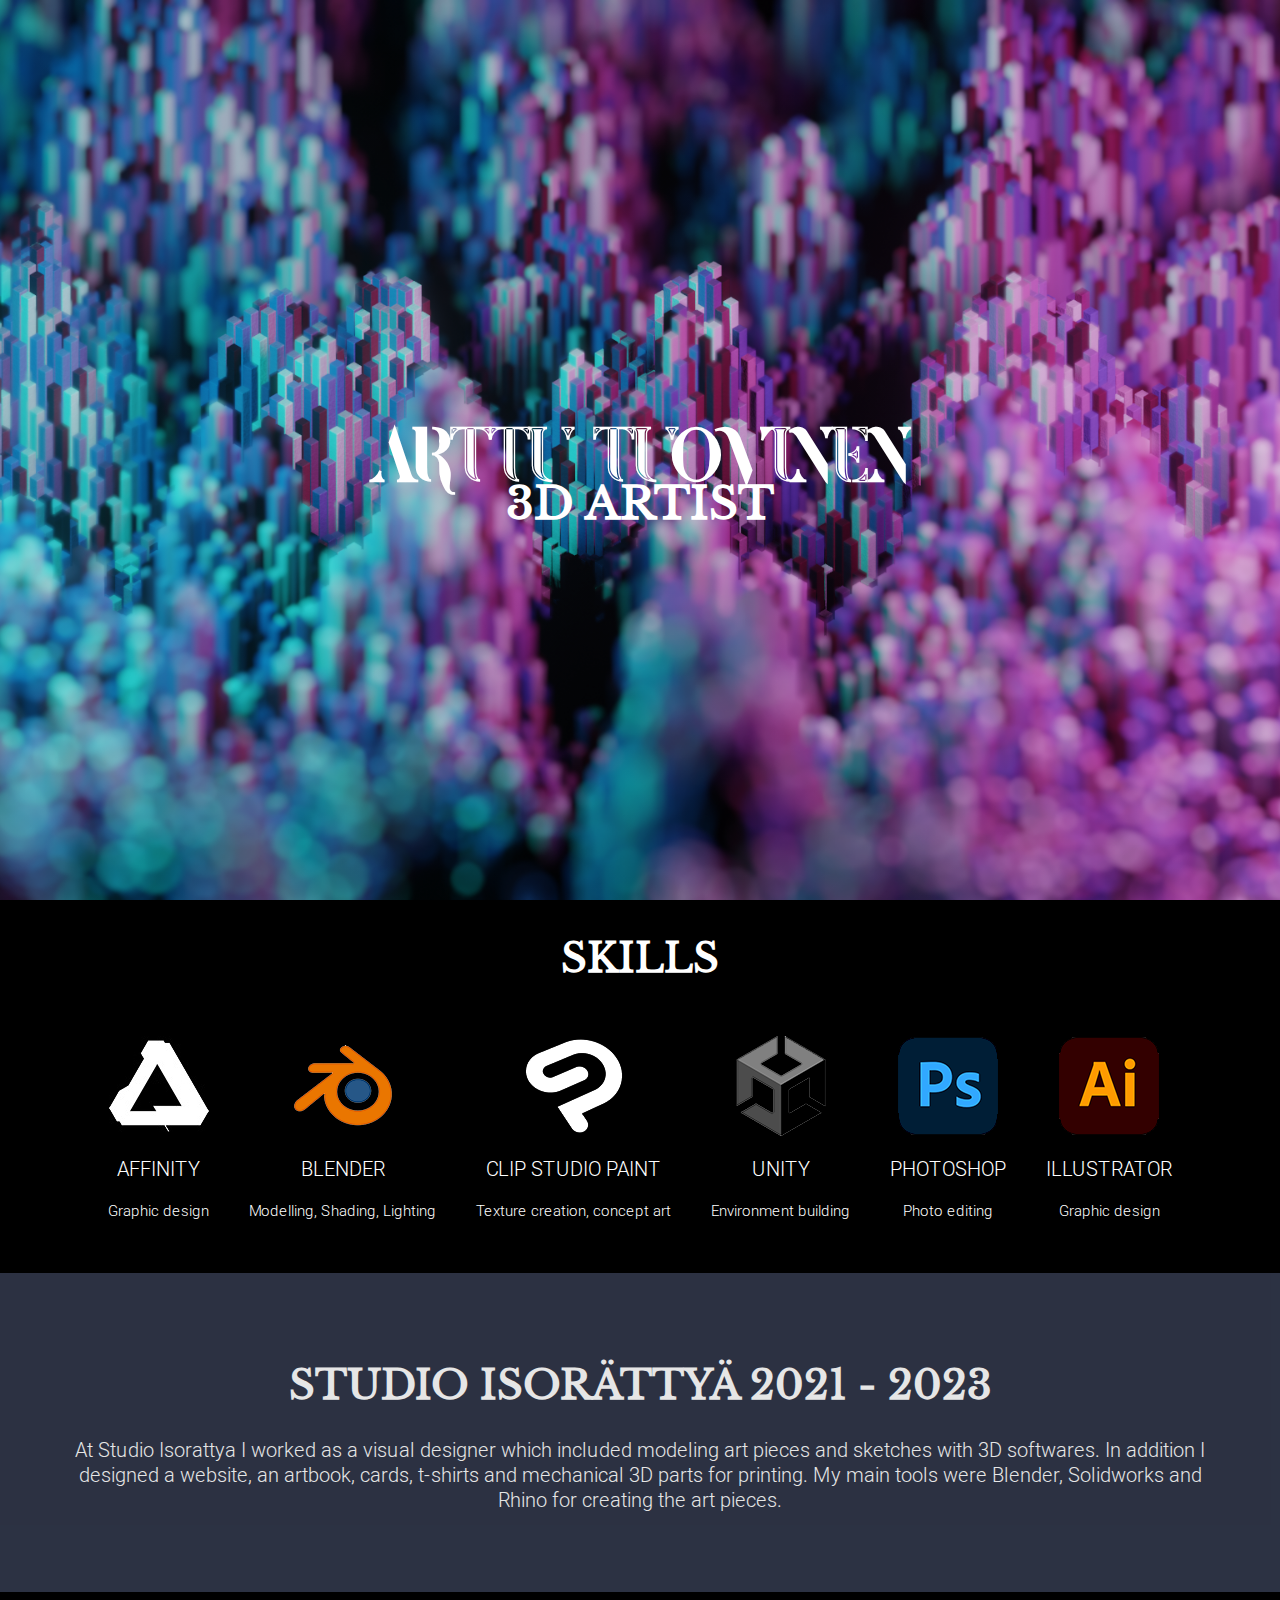
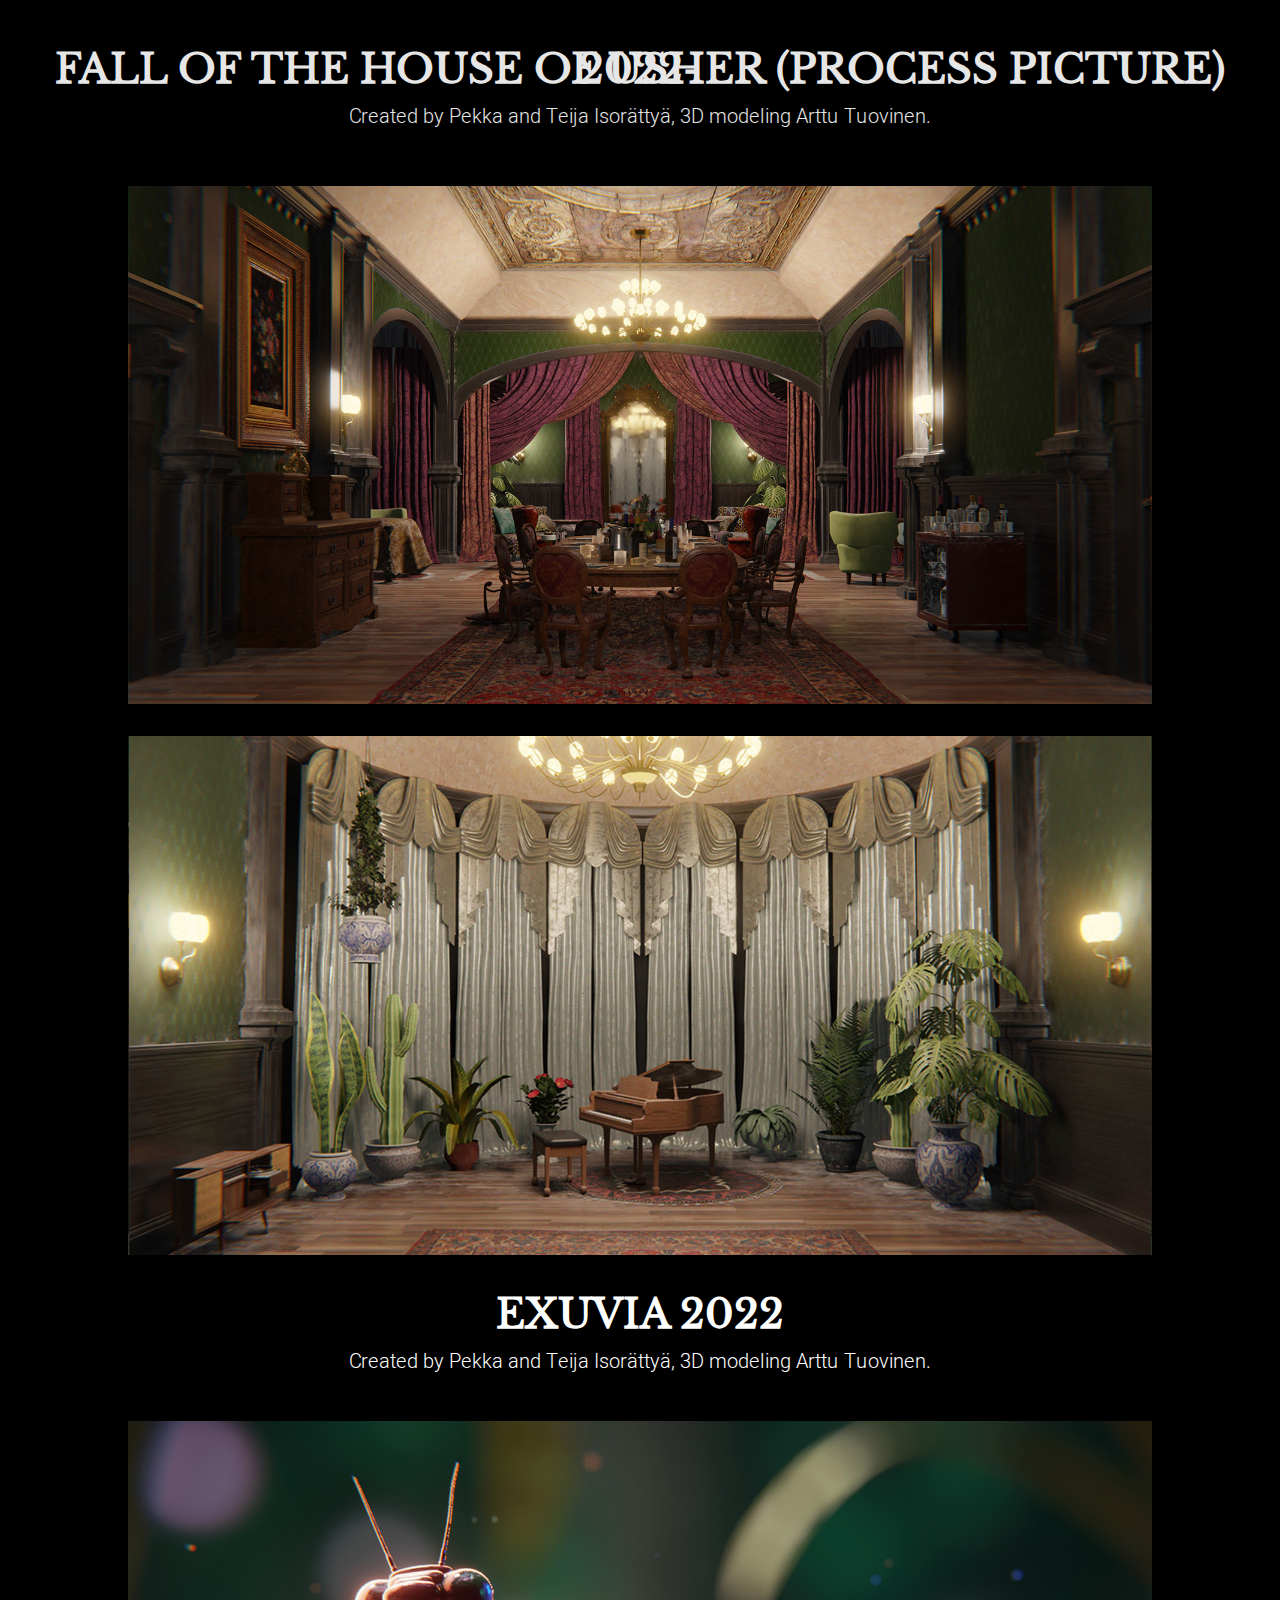
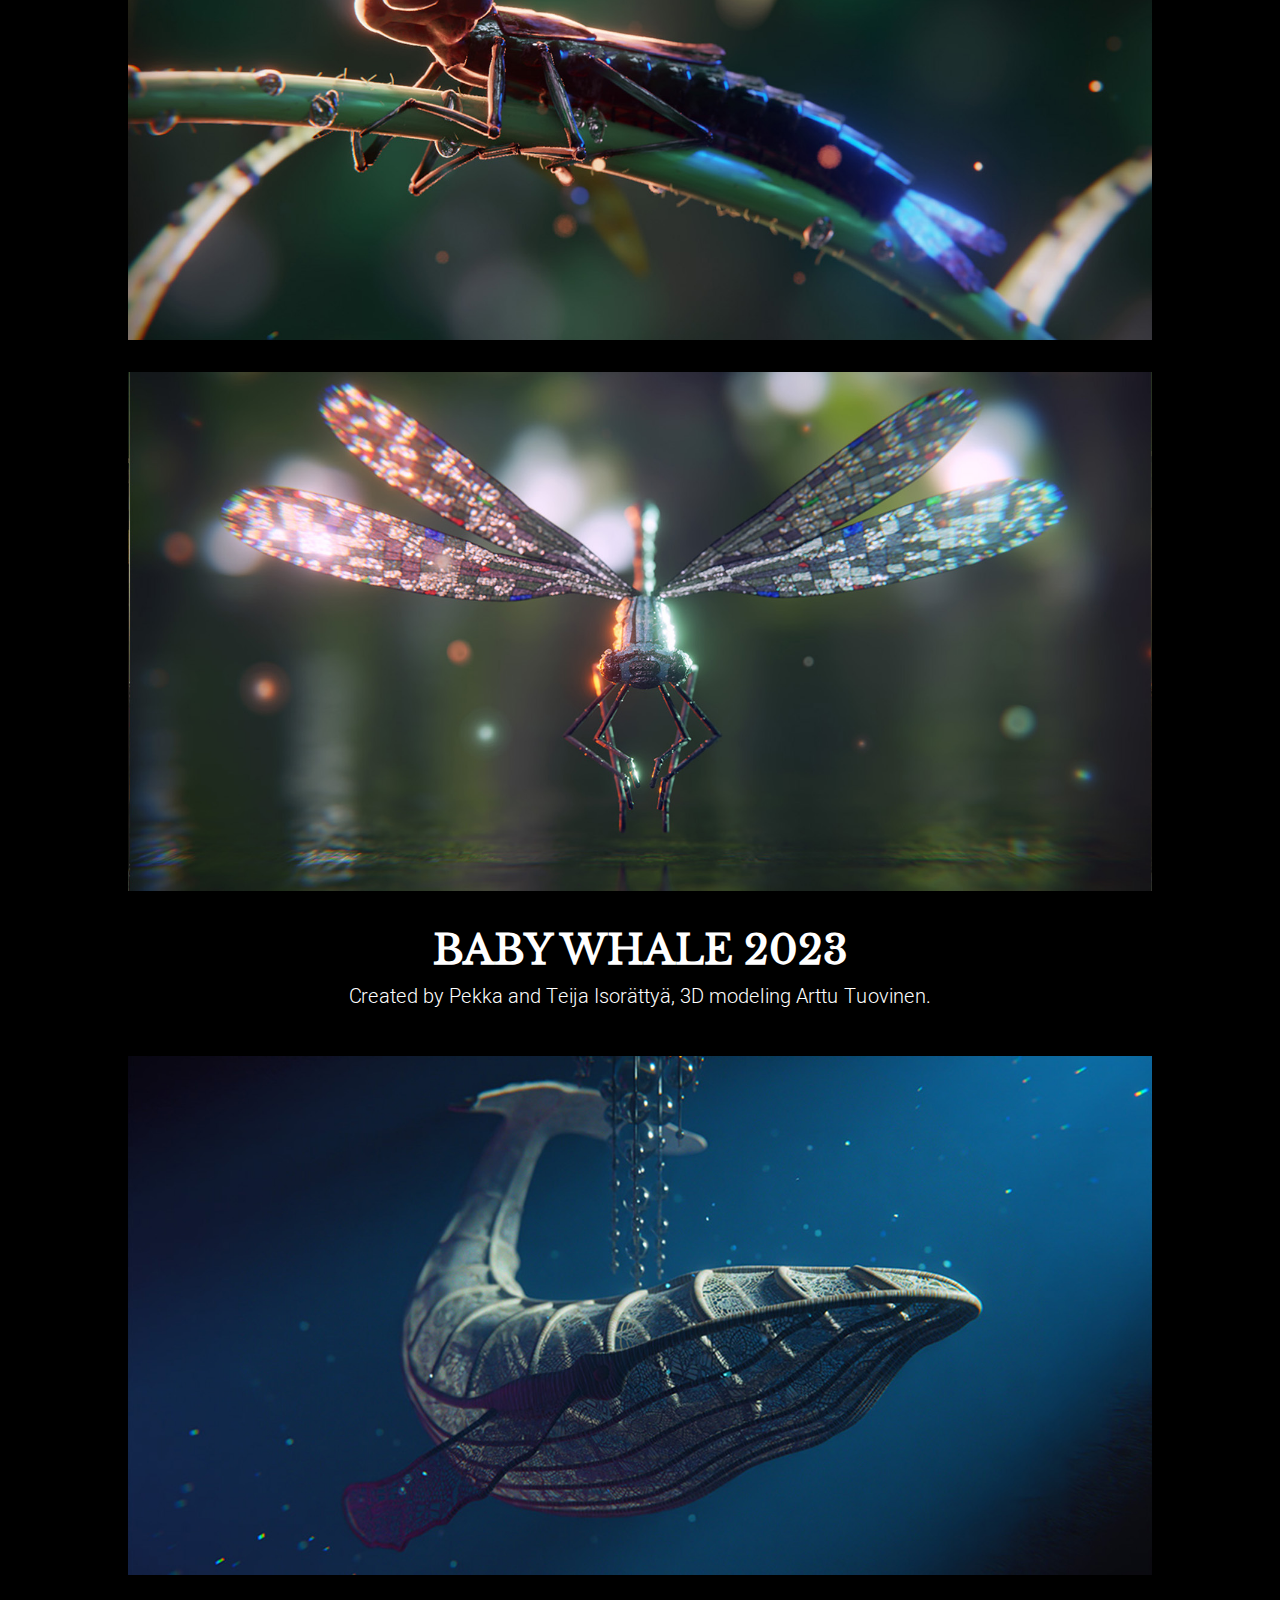
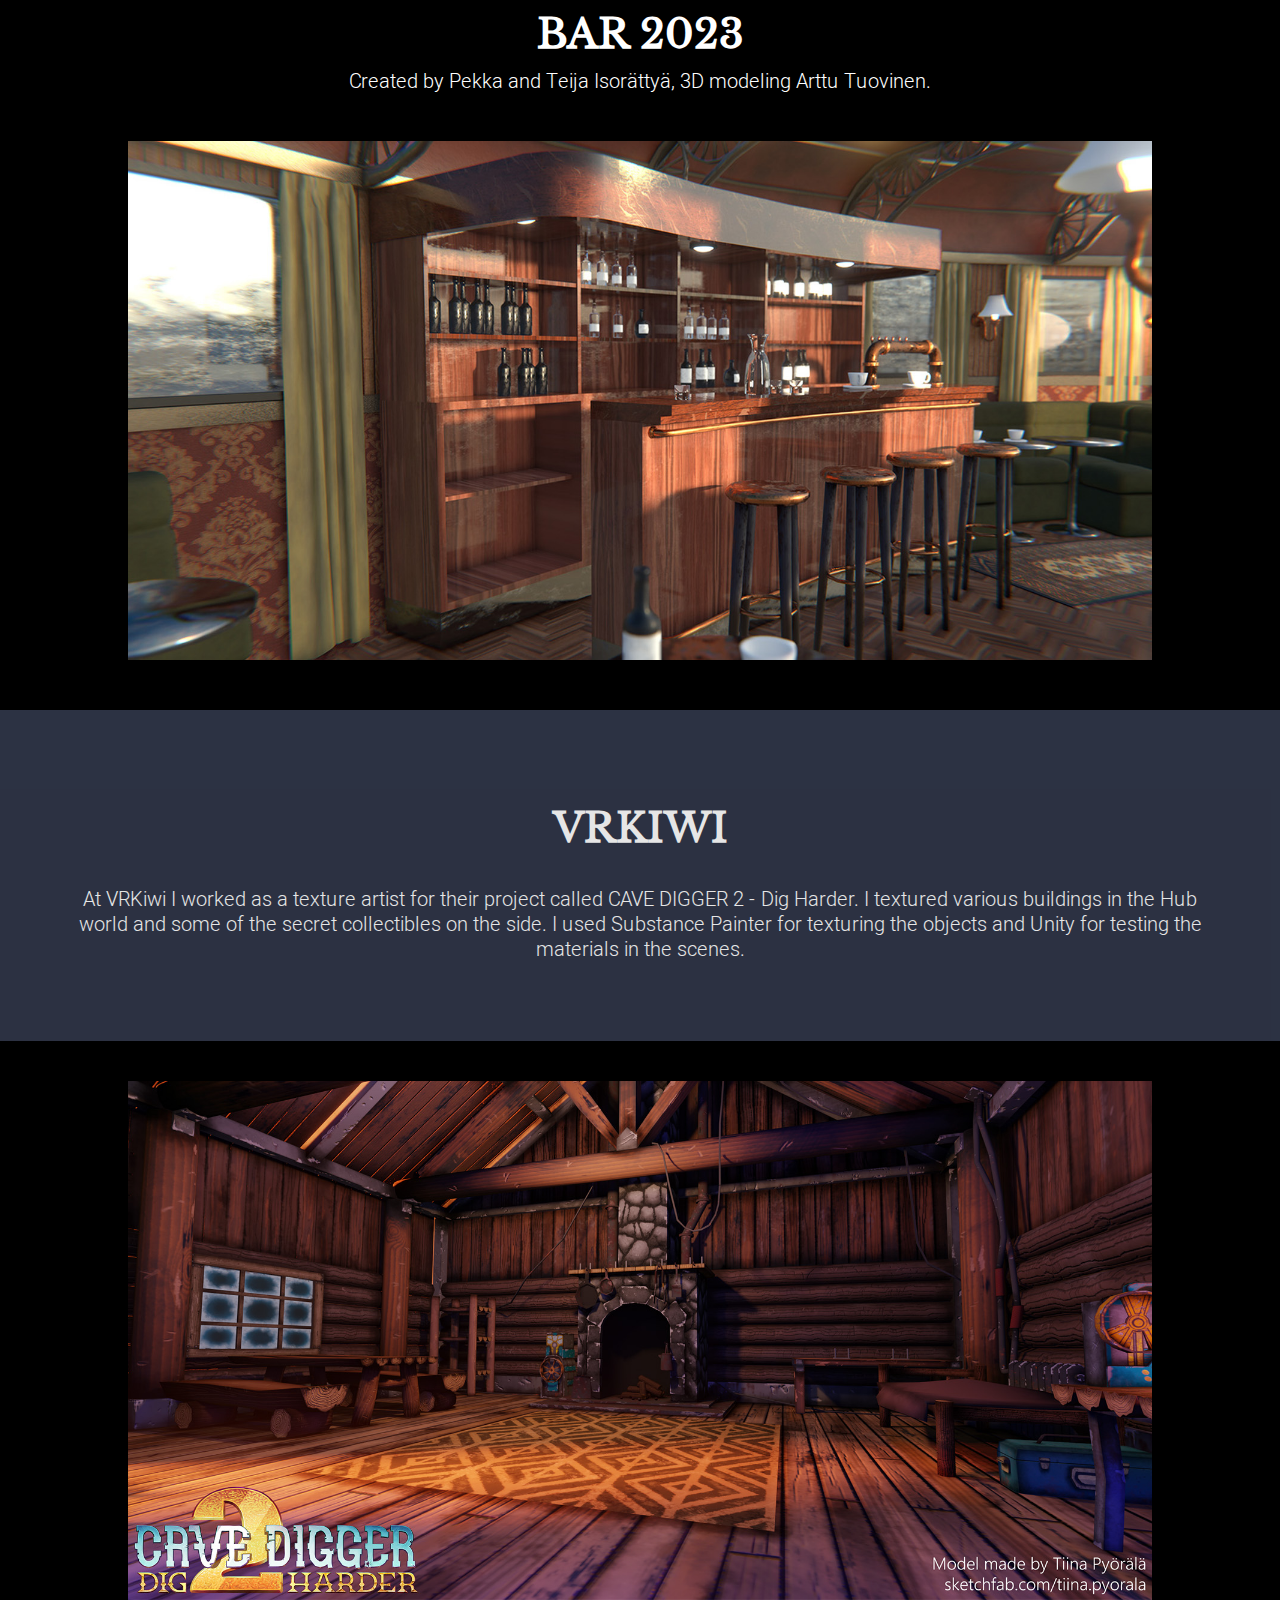
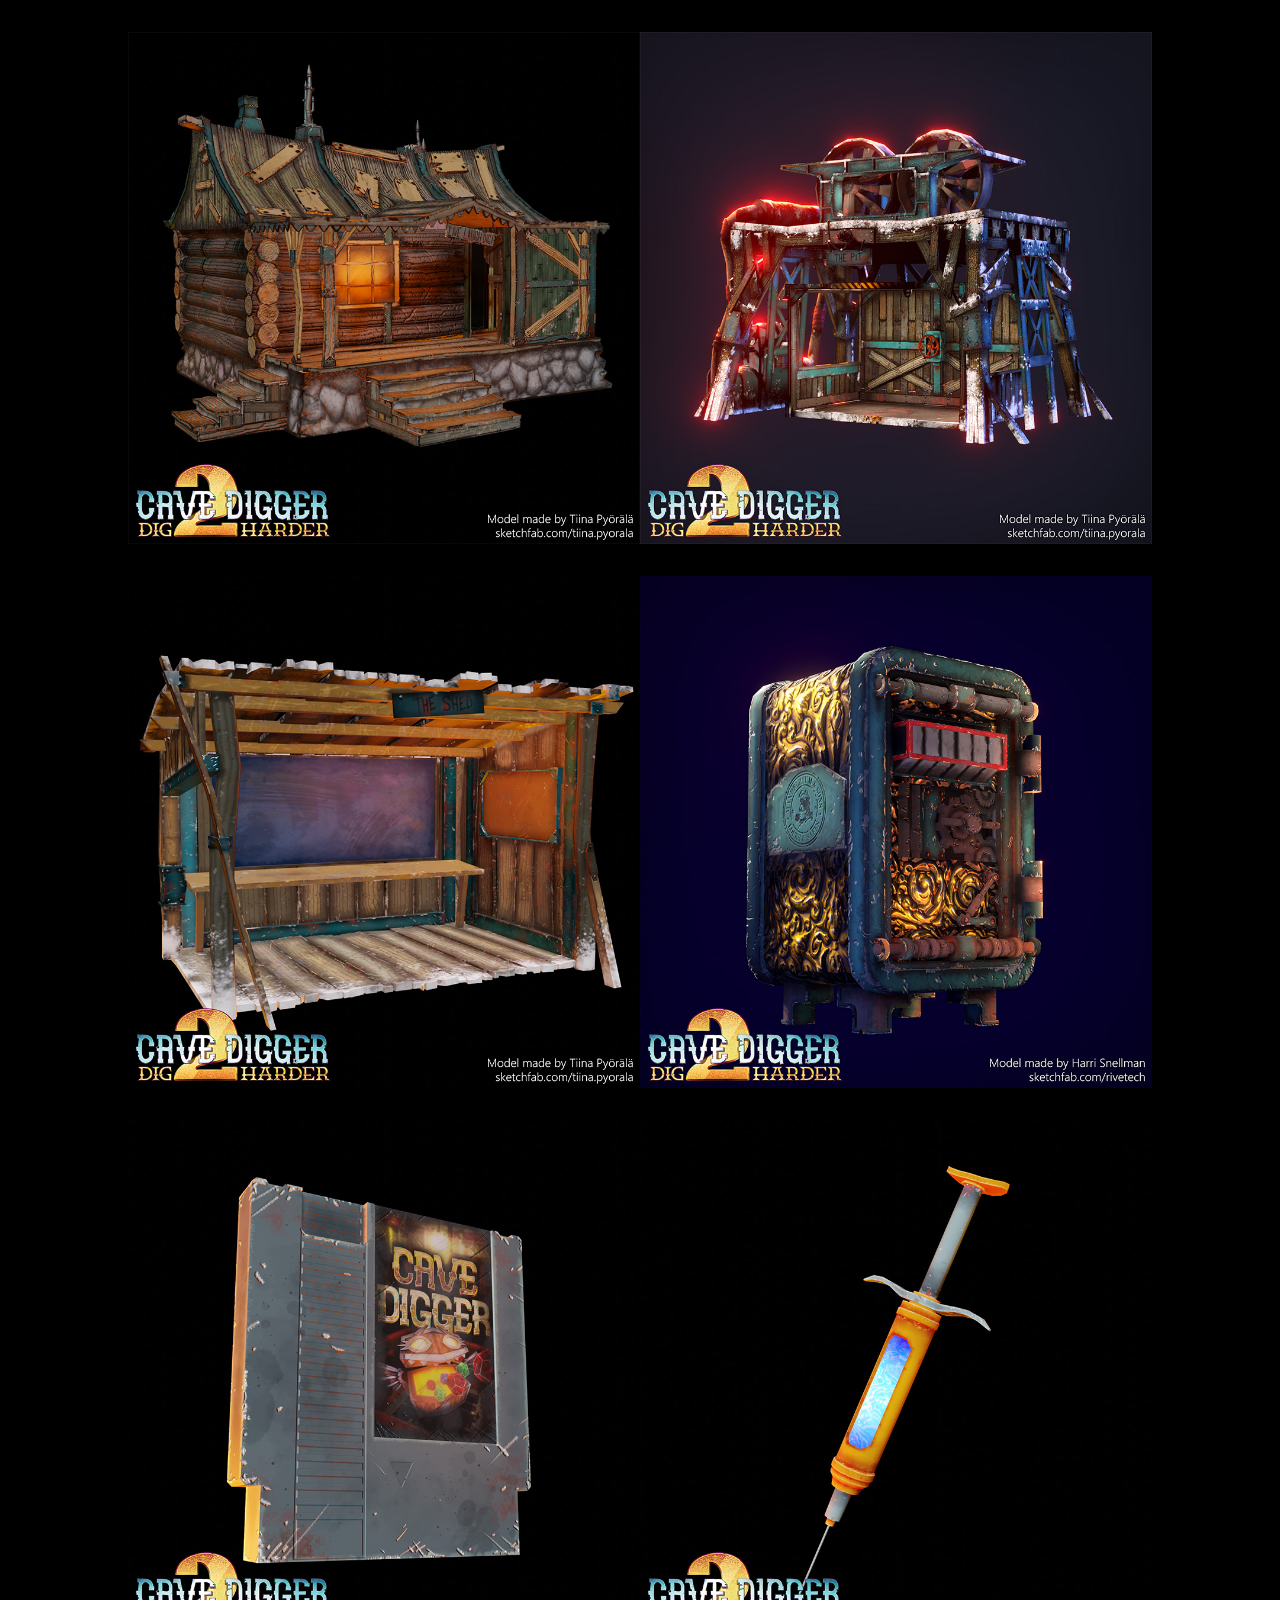
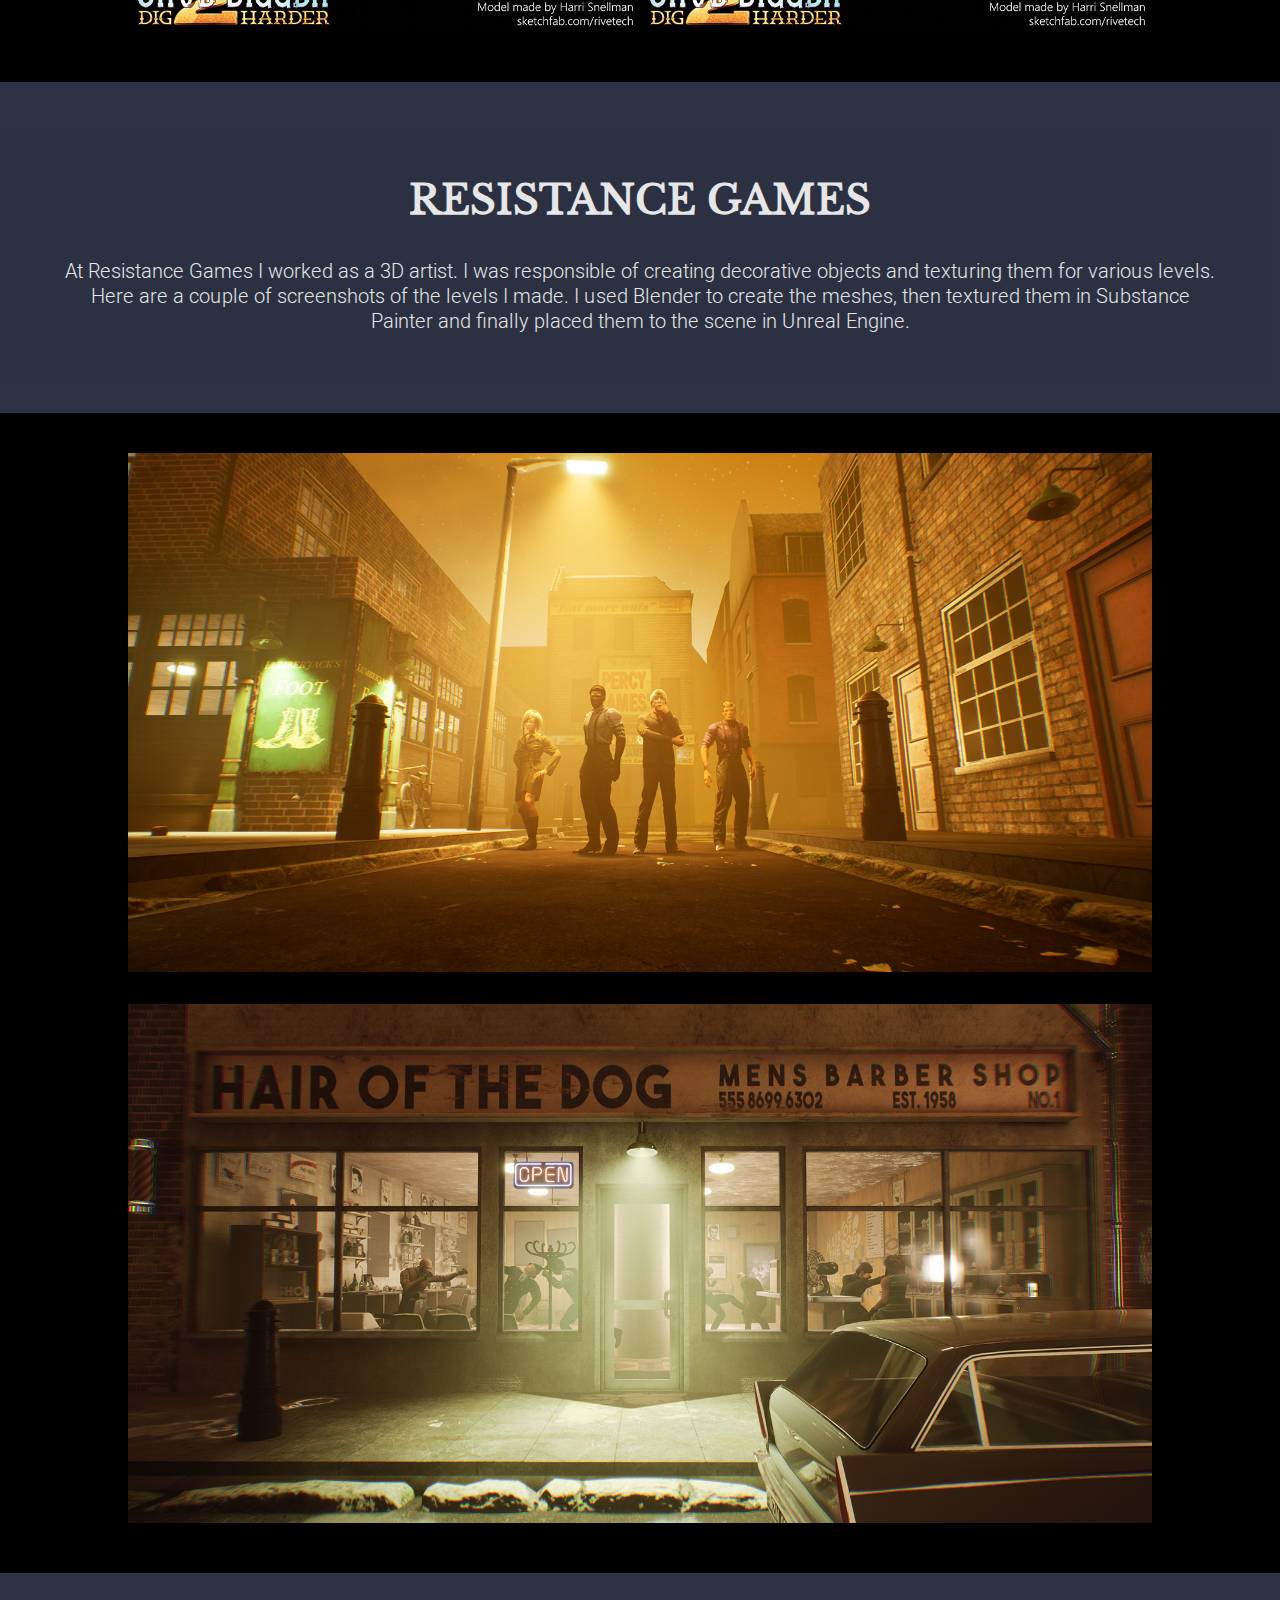
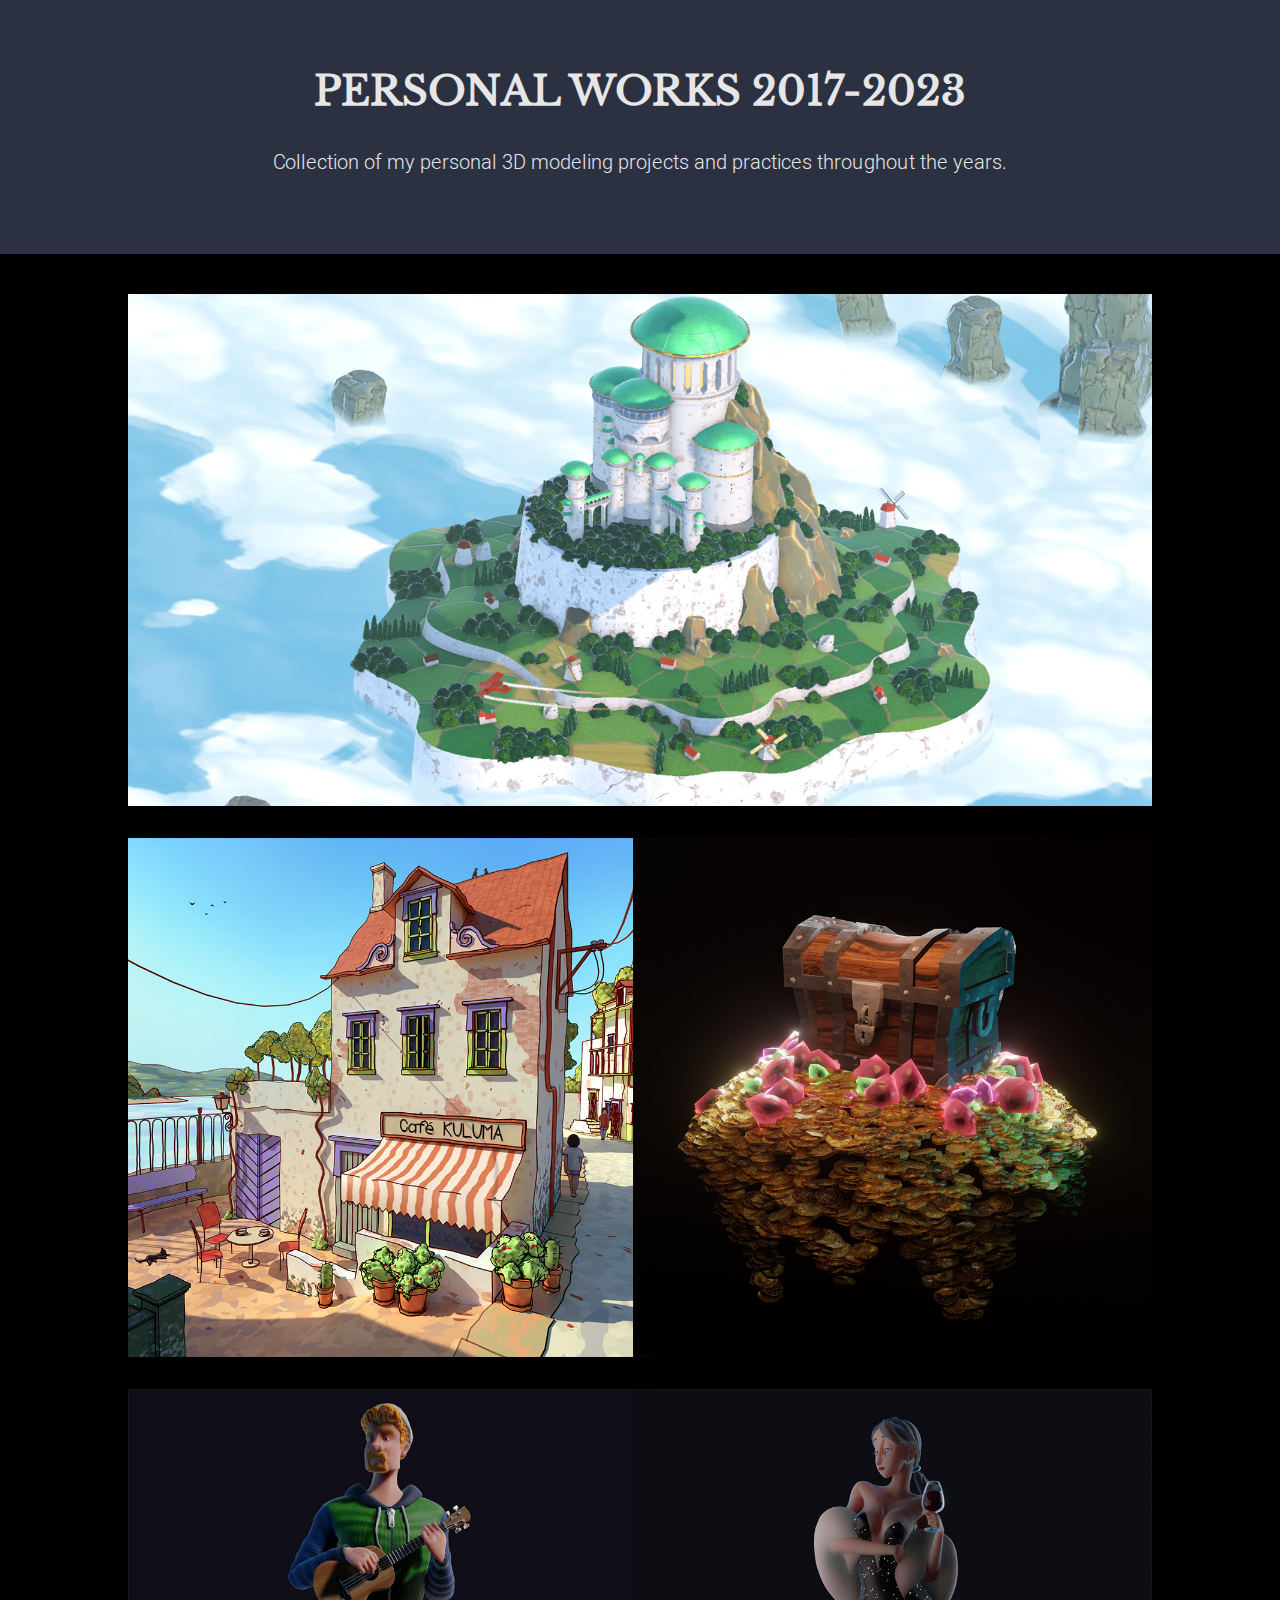
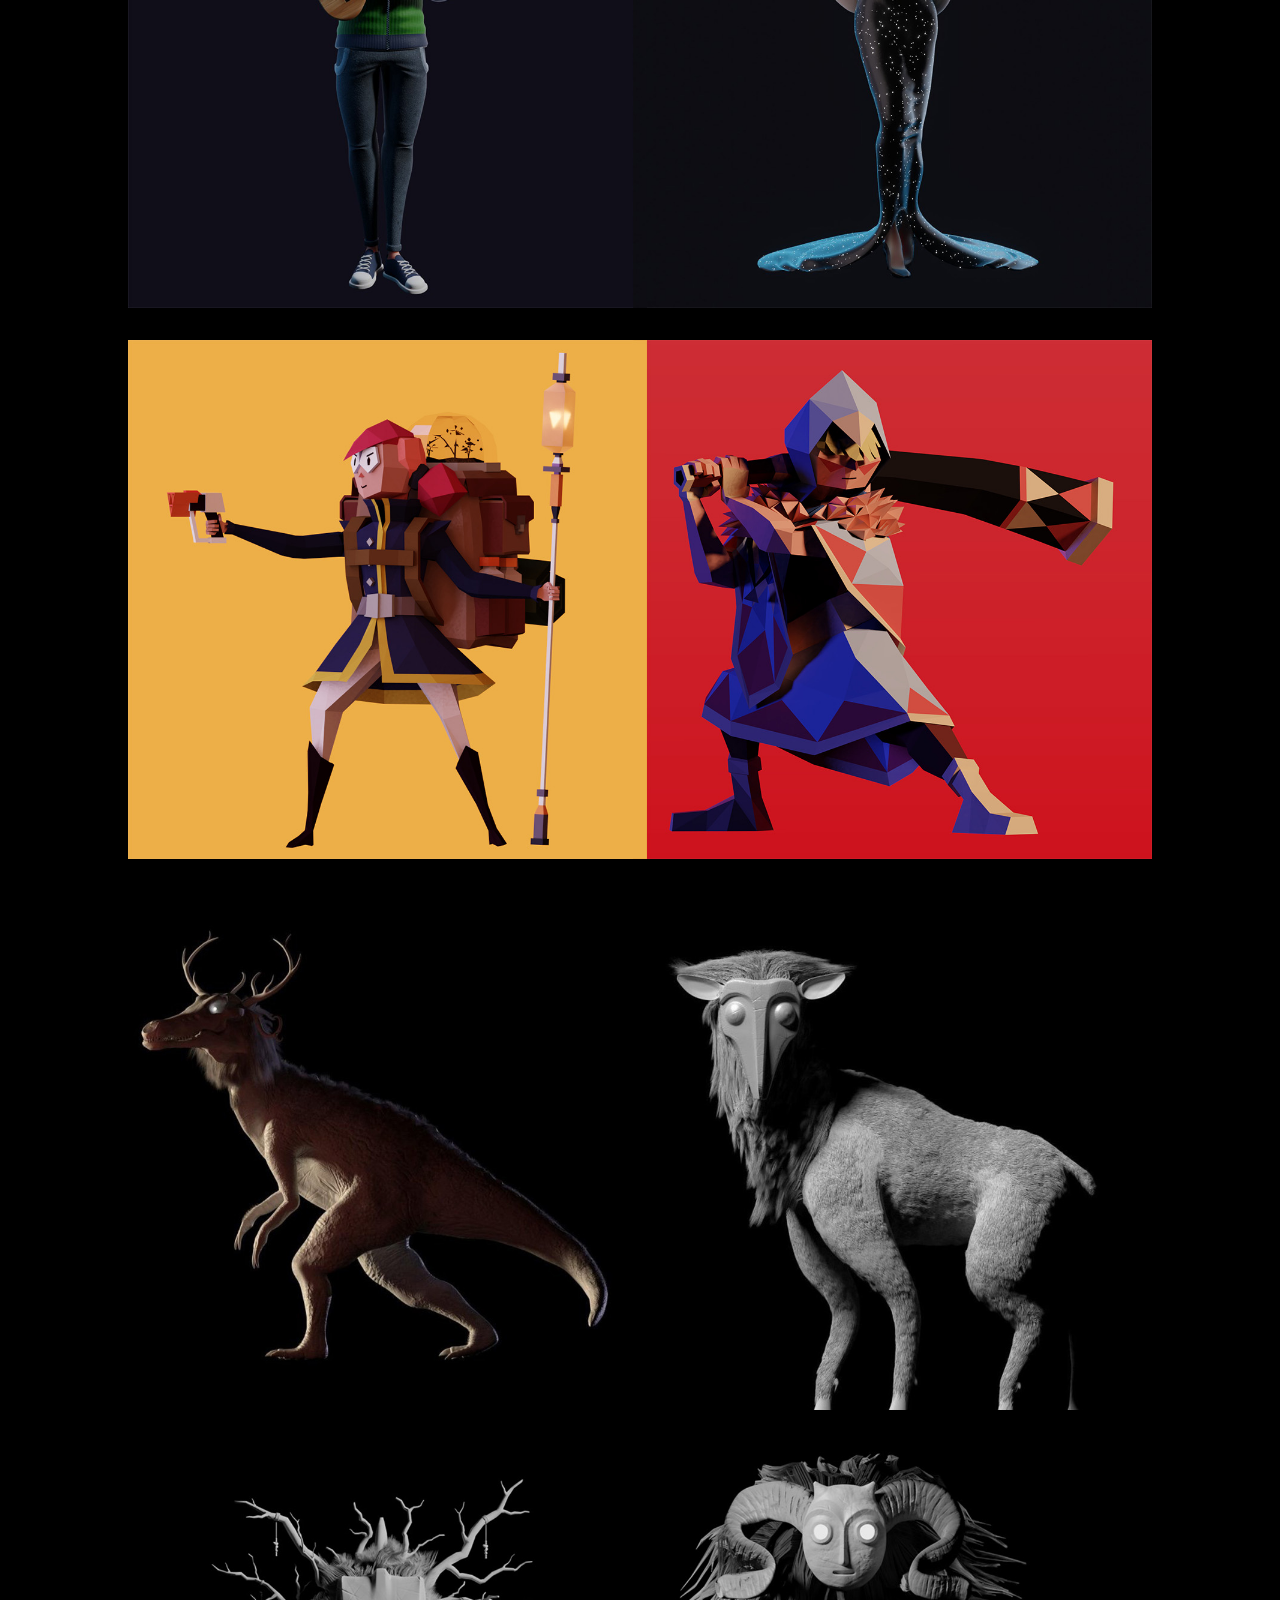
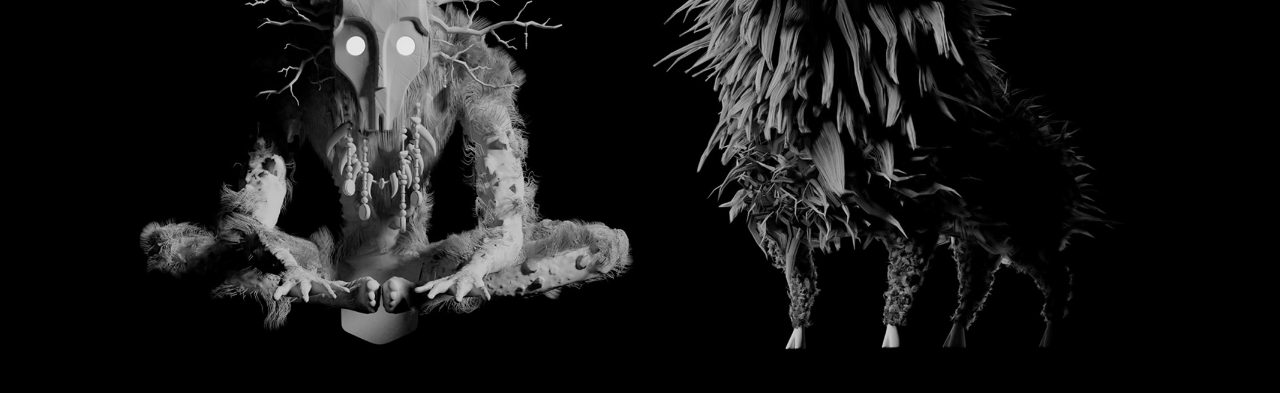
<file: portfolio2023/index.html>
<!DOCTYPE>
<html>
<head>
   <title>Arttu Tuovinen - Portfolio</title>
   <link href="portfolio_2023_css.css" rel="stylesheet" type="text/css">   
</head>
<body>

<!--OTSIKKO-->
<div class="heroimage">
  <div class="herotext">
    <h1>ARTTU TUOVINEN</h1>
    <h3>3D ARTIST</h3>
  </div> 
</div>


<!--SKILLS-->
<h2 style="font-family:head2;color:white;text-align:center;font-size:40px;">SKILLS</h2>

  <div class="row">
    <div class="column">
      <img src="cropped/affinity.jpg" alt="affinity">
      <p style="font-size:20px;color:white;font-family: roboto;">AFFINITY</p>
      <p style="font-size:15px;margin-top:10px;color:white;font-family: roboto;">Graphic design</p>
    </div>
    
    <div class="column">
      <img src="cropped/blender.png" alt="blender">
      <p style="font-size:20px;color:white;font-family: roboto;">BLENDER</p>
      <p style="font-size:15px;margin-top:10px;color:white;font-family: roboto;">Modelling, Shading, Lighting</p>
    </div>
    
    <div class="column">
      <img src="cropped/clip.png" alt="clip">
      <p style="font-size:20px;color:white;font-family: roboto;">CLIP STUDIO PAINT</p>
      <p style="font-size:15px;margin-top:10px;color:white;font-family: roboto;">Texture creation, concept art </p>
    </div>
    
    <div class="column">
      <img src="cropped/unity.png" alt="clip">
      <p style="font-size:20px;color:white;font-family: roboto;">UNITY</p>
      <p style="font-size:15px;margin-top:10px;color:white;font-family: roboto;">Environment building</p>
    </div>

    <div class="column">
      <img src="cropped/ps.png" alt="clip">
      <p style="font-size:20px;color:white;font-family: roboto;">PHOTOSHOP</p>
      <p style="font-size:15px;margin-top:10px;color:white;font-family: roboto;">Photo editing</p>
    </div>
  
    <div class="column">
      <img src="cropped/il.png" alt="clip">
      <p style="font-size:20px;color:white;font-family: roboto;">ILLUSTRATOR</p>
      <p style="font-size:15px;margin-top:10px;color:white;font-family: roboto;">Graphic design</p>
    </div>
  </div>
<br>
<!--ISORÖTTYÄ-->
<div class="box">
  <h1 style="font-family:head2;color:white;text-align:center;font-size:40px;">STUDIO ISORÄTTYÄ 2021 - 2023</h1>
  <p style="font-size:20px;font-family: roboto;color:white;">At Studio Isorattya I worked as a visual designer which included modeling art pieces and sketches with 3D softwares. In addition
  I designed a website, an artbook, cards, t-shirts and mechanical 3D parts for printing. My main tools were Blender, Solidworks and Rhino for creating the art pieces.</p>
</div>

<div class="align">
  <div class="box2">
  <h1 style="font-family:head2;color:white;font-size:40px;">FALL OF THE HOUSE OF USHER (PROCESS PICTURE) 2022-</h1>
  <br>  
  <p style="font-size:20px;font-family: roboto;color:white;">Created by Pekka and Teija Isorättyä, 3D modeling Arttu Tuovinen. </p>
  </div>

  <img class="img" src="cropped/hall_04.jpg" alt="hall_04">
  <img class="img" src="cropped/hall_05.jpg" alt="hall_05">
  
  <h1 style="font-family:head2;color:white;text-align:center;font-size:40px;">EXUVIA 2022</h1>
  <br>  
  <p style="font-size:20px;font-family: roboto;color:white;margin-bottom: 60px;">Created by Pekka and Teija Isorättyä, 3D modeling Arttu Tuovinen. </p>
  
  <img class="img" src="cropped/exuvia_01.jpg" alt="exuvia_01">
  <img class="img" src="cropped/exuvia_02.jpg" alt="exuvia_02">

  <h1 style="font-family:head2;color:white;text-align:center;font-size:40px;">BABY WHALE 2023</h1>
  <br>  
  <p style="font-size:20px;font-family: roboto;color:white;margin-bottom: 60px;">Created by Pekka and Teija Isorättyä, 3D modeling Arttu Tuovinen. </p>

  <img class="img" src="cropped/whale.jpg" alt="whale">

  <h1 style="font-family:head2;color:white;text-align:center;font-size:40px;">BAR 2023</h1>
  <br>  
  <p style="font-size:20px;font-family: roboto;color:white;margin-bottom: 60px;">Created by Pekka and Teija Isorättyä, 3D modeling Arttu Tuovinen. </p>

  <img class="img" src="cropped/bar_02.jpg" alt="bar_02">
</div>
<br>
<!--VRKIWI-->
<div class="box">
  <h2 style="font-family:head2;color:white;text-align:center;font-size:40px;">VRKIWI</h2>
  <p style="font-size:20px;font-family: roboto;color:white;">At VRKiwi I worked as a texture artist for their project called CAVE DIGGER 2 - Dig Harder. I textured various buildings in the Hub world 
    and some of the secret collectibles on the side. I used Substance Painter for texturing the objects and Unity for testing the materials in the scenes.</p>
</div> 

<div class="align">
  <img class="img" src="cropped/digger_01.jpg" alt="digger_01">
  <img class="img" src="cropped/digger_02.jpg" alt="digger_02">
  <img class="img" src="cropped/digger_03.jpg" alt="digger_03">
  <img class="img" src="cropped/digger_04.jpg" alt="digger_04">  
</div>
<br>
<div class="box">
  <h2 style="font-family:head2;color:white;text-align:center;font-size:40px;">RESISTANCE GAMES</h2>
  <p style="font-size:20px;font-family: roboto;color:white;">At Resistance Games I worked as a 3D artist. I was responsible of creating decorative objects and texturing them for various levels.
  Here are a couple of screenshots of the levels I made. I used Blender to create the meshes, then textured them in Substance Painter and finally placed them to the scene in Unreal Engine.</p>
</div> 

<div class="align">
  <img class="img" src="cropped/resistance_01.jpg" alt="resistance_01">
  <img class="img" src="cropped/resistance_02.jpg" alt="resistance_02">
</div>
<br>
<div class="box">
  <h2 style="font-family:head2;color:white;text-align:center;font-size:40px;">PERSONAL WORKS 2017-2023</h2>
  <p style="font-size:20px;font-family: roboto;color:white;">Collection of my personal 3D modeling projects and practices throughout the years. </p>
</div> 

<div class="align">
  <img class="img" src="cropped/island_01.jpg" alt="island">
  <img class="img" src="cropped/personal_01.jpg" alt="personal_01">
  <img class="img" src="cropped/character_02.jpg" alt="character_02">
  <img class="img" src="cropped/character_01.jpg" alt="character_01">
  <img class="img" src="cropped/animals_01.jpg" alt="animals_01">
  <img class="img" src="cropped/animals_02.jpg" alt="animals_02">
</div>
  



  
  

  



</body>




</html>
</file>
<file: portfolio2023/portfolio_2023_css.css>
@font-face {
  font-family: head;
  src: url(redland.ttf);
}

@font-face {
  font-family: head2;
  src: url(LibreBaskerville-Regular.ttf);
}

@font-face {
  font-family: futura;
  src: url(futuralight.ttf);
}

@font-face {
  font-family: roboto;
  src: url(roboto.ttf);
}

body {
  background-color: black;
  margin: 0;
  padding: 0;
  height: 100vh;
}

.heroimage {
  background-image: linear-gradient(
  rgba(0,0,0,0.1),
  rgba(0,0,0,0.1)),
  url("5.png");
  height: 100%;
  background-position: center;
  background-repeat: no-repeat;
  background-size: cover;
  display: flex;
  justify-content: center;
  align-items: center;
}

.herotext{
  color: white;
  text-align: center;
}

.herotext h1{
  font-family: head;
  font-size: 80px;
  margin-bottom: 0%;
  color: white;
}

.herotext h3{
  font-family: head2;
  font-size: 45px;
  margin-top: 0%;
  line-height: 0%;
  color: white;
}

/*asdasd*/
.align {
  text-align: center;
  line-height: 0%;
}
.img {
  
  max-width: 80%;
  margin-bottom: 2.5%;

}



.row {
  display: flex;
  flex-wrap: wrap;
  vertical-align: middle;
  justify-content: center;
  align-items: center;
  
}

.column { 
  padding: 20px;
  text-align: center; 
}


.box{
  padding: 60px;
  background: rgb(49, 55, 74);
  opacity: 0.9;
  margin-bottom: 40px;
  text-align: center;
}

.box2{
  padding: 10px;
  opacity: 0.9;
  margin-bottom: 40px;
  text-align: center;
}
</file>
